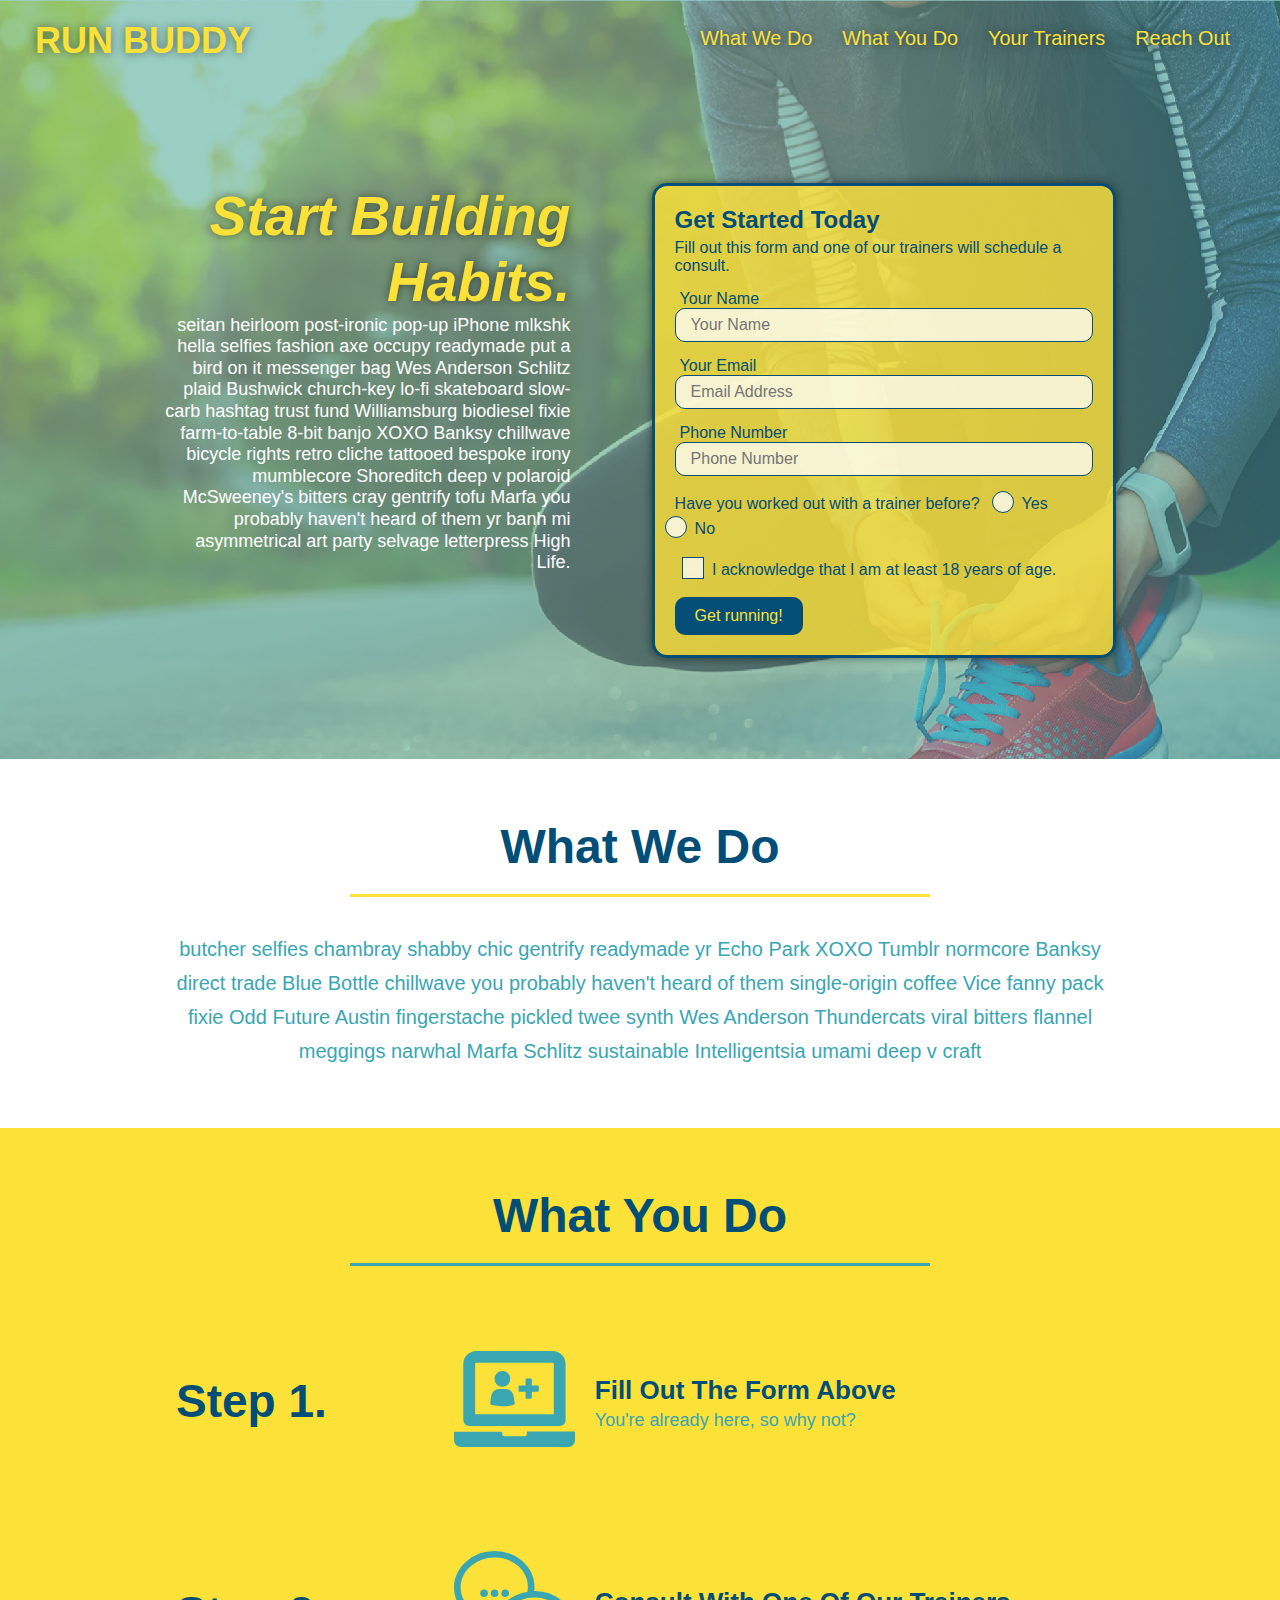
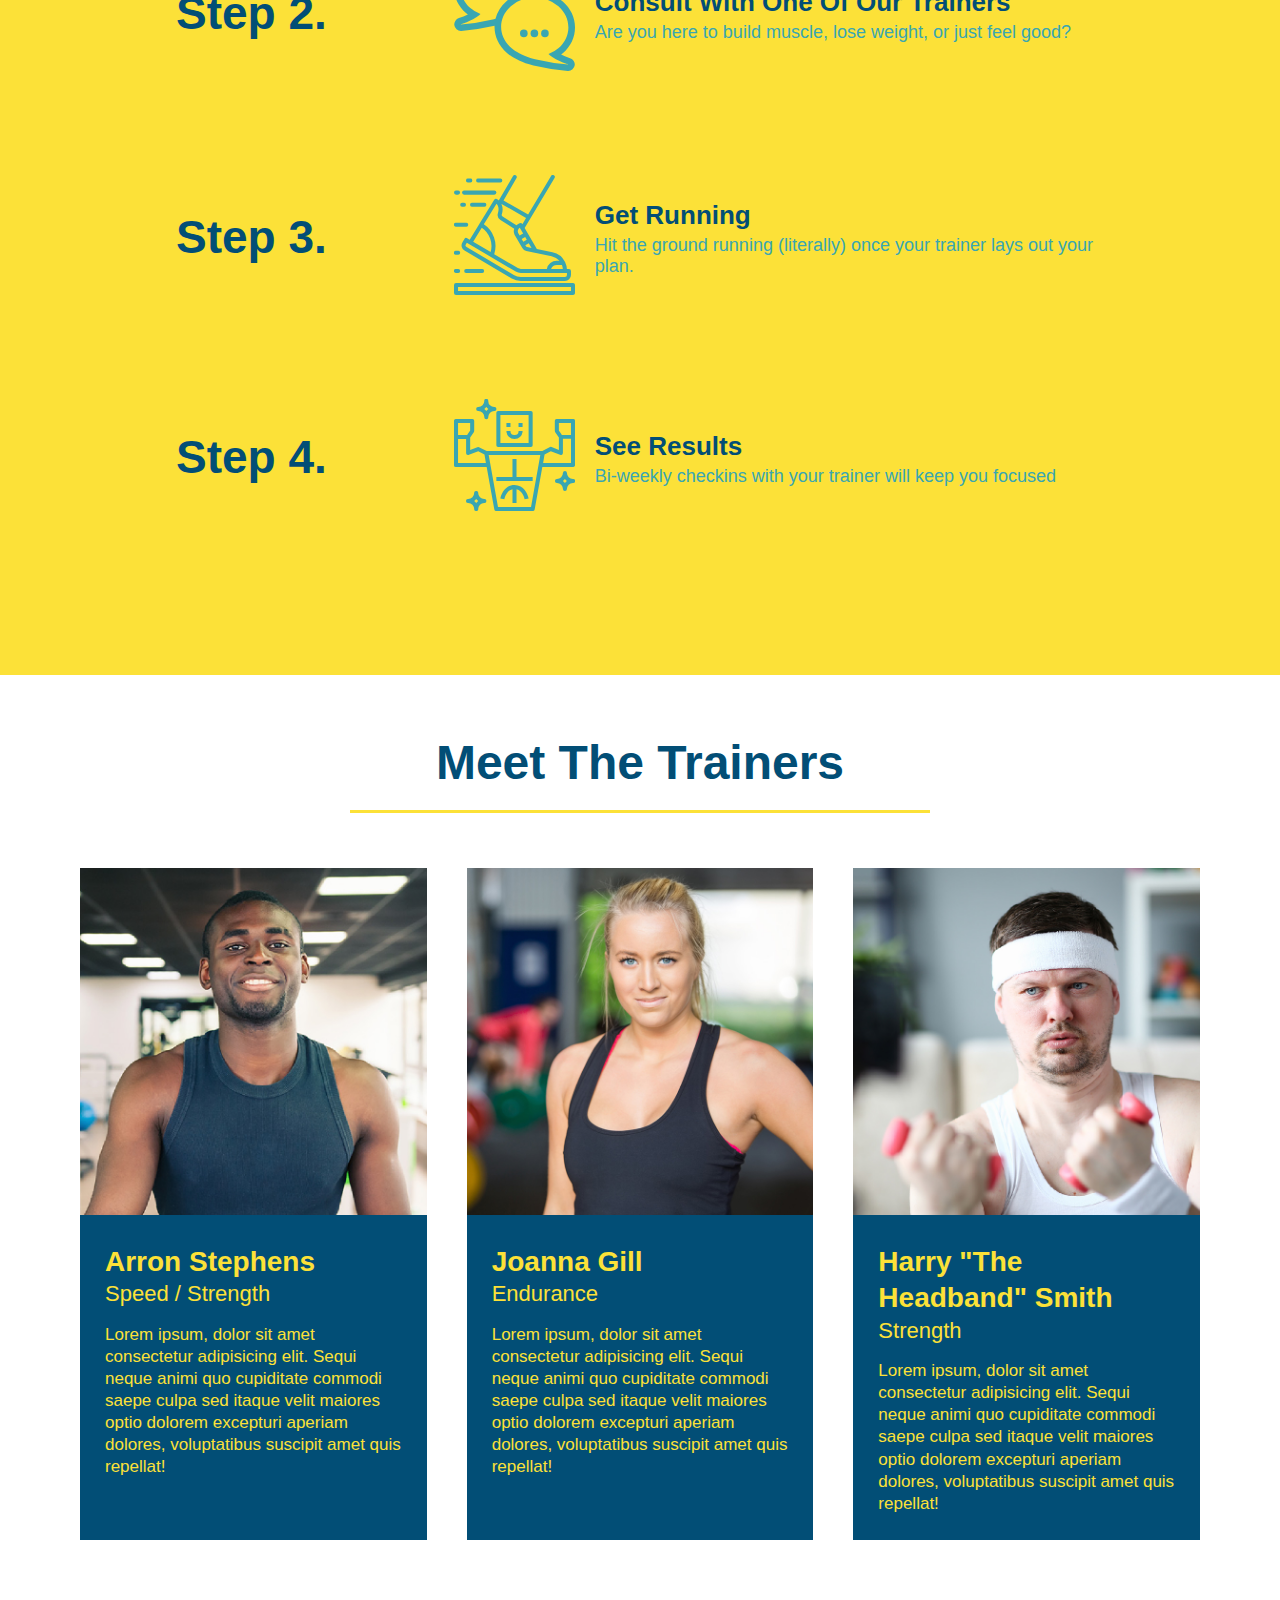
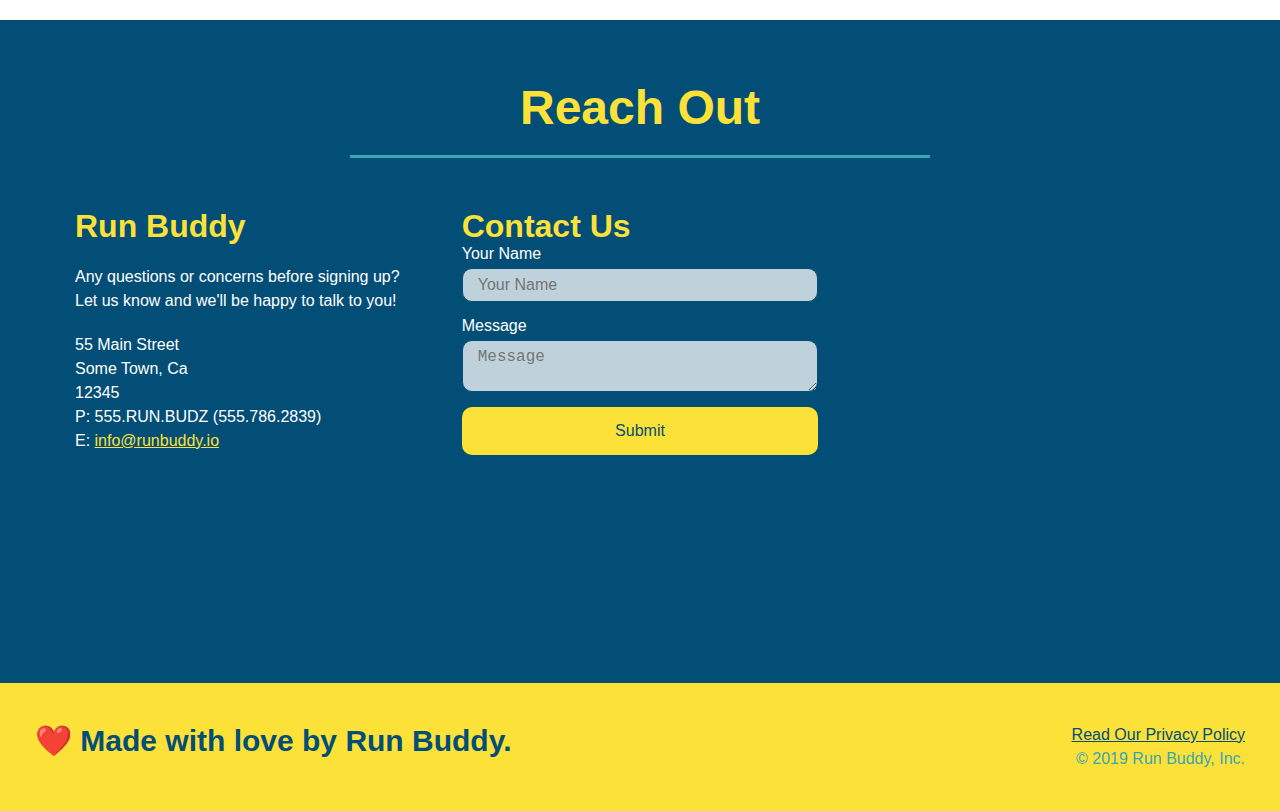
<file: index.html>
<!DOCTYPE html>
<html lang="en">

<head>
  <meta charset="UTF-8" />
  <meta name="viewport" content="width=device-width, initial-scale=1.0" />
  <link rel="stylesheet" href="./assets/css/style.css">
  <title>Run Buddy</title>
</head>

<body>
  <!-- navigation tags - block level element -->
  <header>
    <h1>
      <a href="/">RUN BUDDY</a>
    </h1>
    <nav>
      <ul>
        <li>
          <a href="#what-we-do">What We Do</a>
        </li>
        <li>
          <a href="#what-you-do">What You Do</a>
        </li>
        <li>
          <a href="#your-trainers">Your Trainers</a>
        </li>
        <li>
          <a href="#reach-out">Reach Out</a>
        </li>
      </ul>
    </nav>
  </header>
  <!-- end navigation -->

  <!-- hero/jumbotron -->
  <section class="hero">
    <div class="hero-cta">
      <h2>Start Building Habits.</h2>
      <p>
        seitan heirloom post-ironic pop-up iPhone mlkshk hella selfies fashion axe occupy readymade put a bird on it
        messenger bag Wes Anderson Schlitz plaid Bushwick church-key lo-fi skateboard slow-carb hashtag trust fund
        Williamsburg biodiesel fixie farm-to-table 8-bit banjo XOXO Banksy chillwave bicycle rights retro cliche
        tattooed bespoke irony mumblecore Shoreditch deep v polaroid McSweeney's bitters cray gentrify tofu Marfa you
        probably haven't heard of them yr banh mi asymmetrical art party selvage letterpress High Life.
      </p>
    </div>

    <div class="hero-form">
      <h3>Get Started Today</h3>
      <p>Fill out this form and one of our trainers will schedule a consult.</p>
      <form>
        <label for="name">Your Name</label>
        <input type="text" placeholder="Your Name" id="name" name="name" class="form-input" />
        <label for="email">Your Email</label>
        <input type="email" placeholder="Email Address" id="email" name="email" class="form-input" />
        <label for="phone">Phone Number</label>
        <input type="tel" placeholder="Phone Number" name="phone" id="phone" class="form-input" />
        <p>
          Have you worked out with a trainer before?
          <span class="radio-wrapper">
            <input type="radio" name="trainer-confirm" id="trainer-yes" />
            <label for="trainer-yes">Yes</label>
          </span>
          <span class="radio-wrapper">
            <input type="radio" name="trainer-confirm" id="trainer-no" />
            <label for="trainer-no">No</label>
          </span>
        </p>
        <p>
          <span class="checkbox-wrapper">
            <input type="checkbox" name="checkpoint1" id="checkbox" />
            <label for="checkbox">I acknowledge that I am at least 18 years of age.</label>
          </span>
        </p>
        <button type="submit">
          Get running!
        </button>
      </form>
    </div>
  </section>
  <!-- end header -->

  <!-- "what we do" start - <section> -->
  <section id="what-we-do" class="intro">
    <div class="flex-row">
      <h2 class="section-title primary-border">
        What We Do
      </h2>
    </div>
    <div class="flex-row">
      <p>
        butcher selfies chambray shabby chic gentrify readymade yr Echo Park XOXO Tumblr normcore Banksy direct trade
        Blue Bottle chillwave you probably haven't heard of them single-origin coffee Vice fanny pack fixie Odd Future
        Austin fingerstache pickled twee synth Wes Anderson Thundercats viral bitters flannel meggings narwhal Marfa
        Schlitz sustainable Intelligentsia umami deep v craft
      </p>
    </div>
  </section>
  <!-- end "what we do" -->

  <!-- "what you do" start -->
  <section id="what-you-do" class="steps">
    <div class="flex-row">
      <h2 class="section-title secondary-border">
        What You Do
      </h2>
    </div>
    <div class="step">
      <h3>Step 1.</h3>
      <div class="step-info">
        <div class="step-img">
          <img src="./assets/image/01-04-svgs/step-1.svg" alt="" />
        </div>
        <div class="step-text">
          <h4>Fill Out The Form Above</h4>
          <p>You're already here, so why not?</p>
        </div>
      </div>
    </div>
    <div class="step">
      <h3>Step 2.</h3>
      <div class="step-info">
        <div class="step-img">
          <img src="./assets//image/01-04-svgs/step-2.svg" alt="" />
        </div>
        <div class="step-text">
          <h4>Consult With One Of Our Trainers</h4>
          <p>Are you here to build muscle, lose weight, or just feel good?</p>
        </div>
      </div>
    </div>
    <div class="step">
      <h3>Step 3.</h3>
      <div class="step-info">
        <div class="step-img">
          <img src="./assets/image/01-04-svgs/step-3.svg" alt="" />
        </div>
        <div class="step-text">
          <h4>Get Running</h4>
          <p>Hit the ground running (literally) once your trainer lays out your plan.</p>
        </div>
      </div>
    </div>
    <div class="step">
      <h3>Step 4.</h3>
      <div class="step-info">
        <div class="step-img">
          <img src="./assets/image/01-04-svgs/step-4.svg" alt="" />
        </div>
        <div class="step-text">
          <h4>See Results</h4>
          <p>Bi-weekly checkins with your trainer will keep you focused</p>
        </div>
      </div>
    </div>
  </section>
  <!-- "what you do" end -->

  <!-- "meet the trainers" start -->
  <section id="your-trainers">
    <div class="flex-row">
      <h2 class="section-title primary-border">
        Meet The Trainers
      </h2>
    </div>

    <div class="trainers">
      <article class="trainer">
        <img src="./assets/image/01-05-trainers/trainer-1.jpg"
          alt="Arron Stephens in his workout clothes, ready to pump iron" />
        <div class="trainer-bio">
          <h3 class="trainer-name">Arron Stephens</h3>
          <h4 class="trainer-role">Speed / Strength</h4>
          <p>Lorem ipsum, dolor sit amet consectetur adipisicing elit. Sequi neque animi quo cupiditate commodi saepe
            culpa sed itaque velit maiores optio dolorem excepturi aperiam dolores, voluptatibus suscipit amet quis
            repellat!</p>
        </div>
      </article>

      <article class="trainer">
        <img src="./assets/image/01-05-trainers/trainer-2.jpg" alt="Joanna Gill cooling off after a work out" />
        <div class="trainer-bio">
          <h3 class="trainer-name">Joanna Gill</h3>
          <h4 class="trainer-role">Endurance</h4>
          <p>Lorem ipsum, dolor sit amet consectetur adipisicing elit. Sequi neque animi quo cupiditate commodi saepe
            culpa sed itaque velit maiores optio dolorem excepturi aperiam dolores, voluptatibus suscipit amet quis
            repellat!</p>
        </div>
      </article>

      <article class="trainer">
        <img src="./assets/image/01-05-trainers/trainer-3.jpg"
          alt="Harry Smith wearing a headband and lifting comically small pink weights" />
        <div class="trainer-bio">
          <h3 class="trainer-name">Harry "The Headband" Smith</h3>
          <h4 class="trainer-role">Strength</h4>
          <p>Lorem ipsum, dolor sit amet consectetur adipisicing elit. Sequi neque animi quo cupiditate commodi saepe
            culpa sed itaque velit maiores optio dolorem excepturi aperiam dolores, voluptatibus suscipit amet quis
            repellat!</p>
        </div>
      </article>
    </div>
  </section>
  <!-- "meet the trainers" end -->

  <!-- "reach out" start -->
  <section id="reach-out" class="contact">
    <div class="flex-row">
      <h2 class="section-title secondary-border">
        Reach Out
      </h2>
    </div>

    <div class="contact-info">
      <div>
        <h3>Run Buddy</h3>
        <p>
          Any questions or concerns before signing up?
          <br />
          Let us know and we'll be happy to talk to you!
        </p>

        <address>
          55 Main Street <br />
          Some Town, Ca <br />
          12345<br />
          P: 555.RUN.BUDZ (555.786.2839)<br />
          E: <a href="mailto:info@runbuddy.io">info@runbuddy.io</a>
        </address>

      </div>

      <div class="contact-form">
        <h3>Contact Us</h3>
        <form>
          <label for="contact-name">Your Name</label>
          <input type="text" id="contact-name" placeholder="Your Name" />

          <label for="contact-message">Message</label>
          <textarea id="contact-message" placeholder="Message"></textarea>

          <button type="submit">Submit</button>
        </form>
      </div>

      <iframe
        src="https://www.google.com/maps/embed?pb=!1m14!1m12!1m3!1d12182.30520634488!2d-74.0652613!3d40.2407219!2m3!1f0!2f0!3f0!3m2!1i1024!2i768!4f13.1!5e0!3m2!1sen!2sus!4v1561060983193!5m2!1sen!2sus"
        frameborder="0" style="border:0" allowfullscreen>
      </iframe>
    </div>
  </section>
  <!-- "reach out" end -->

  <!-- footer -->
  <footer>
    <h2>❤️ Made with love by Run Buddy.</h2>
    <div>
      <a href="./privacy-policy.html">Read Our Privacy Policy</a><br />
      &copy; 2019 Run Buddy, Inc.
    </div>
  </footer>
  <!-- footer end -->
</body>

</html>
</file>
<file: assets/css/style.css>
:root {
  --primary-color: #fce138;
  --secondary-color: #024e76;
  --tertiary-color: #39a6b2;
}

* {
  box-sizing: border-box;
  margin: 0;
  padding: 0;
}

body {
  color: var(--tertiary-color);
  font-family: Helvetica, Arial, sans-serif;
}


/* HEADER / NAV BAR STYLES START */

header {
  padding: 20px 35px;
  background-color: var(--tertiary-color);
  display: flex;
  justify-content: space-between;
  flex-wrap: wrap;
  position: sticky;
  position: -webkit-sticky;
  top: 0;
  background-image: url("../image/hero-bg.jpg");
  background-size: cover;
  background-attachment: fixed;
  background-position: 80%;
  z-index: 9999;
}

header h1 {
  font-weight: bold;
  margin: 0;
  font-size: 36px;
  color: var(--primary-color);
  text-shadow: 0 0 10px rgba(0, 0, 0, 0.5);
}

header a {
  text-decoration: none;
  color: var(--primary-color);
}

header nav {
  margin: 7px 0;
}

header nav ul {
  display: flex;
  flex-wrap: wrap;
  justify-content: space-between;
  align-items: center;
  list-style: none;
}

header nav ul li a {
  padding: 10px 15px;
  font-weight: lighter;
  font-size: 1.55vw;
  text-shadow: 0 0 10px rgba(0, 0, 0, 0.5);
}

header nav ul li a:hover {
  background: var(--primary-color);
  color: var(--secondary-color);
  border-radius: 15px;
  text-shadow: none;
}

/* HEADER / NAVBAR STYLES END */



/* FOOTER STYLES START */
footer {
  background: var(--primary-color);
  padding: 40px 35px;
  display: flex;
  justify-content: space-between;
  flex-wrap: wrap;
  width: 100%;
}

footer h2 {
  color: var(--secondary-color);
  font-size: 30px;
  margin: 0;
}

footer div {
  line-height: 1.5;
  text-align: right;
}

footer a {
  color: var(--secondary-color);
}

/* END FOOTER STYLES */

/* STYLE ALL SECTION TAGS */
section {
  padding: 60px;
}

/* HERO STYLES START */
.hero {
  background-image: url('../image/hero-bg.jpg');
  background-size: cover;
  display: flex;
  justify-content: center;
  flex-wrap: wrap;
  align-items: flex-start;
  background-attachment: fixed;
  background-position: 80%;
}

.hero-cta {
  width: 35%;
  text-align: right;
  margin: 3.5%;
  color: #fff;
  font-size: 18px;
  line-height: 1.2;
}

.hero-cta h2 {
  font-style: italic;
  font-size: 55px;
  color: var(--primary-color);
  text-shadow: 0 0 10px rgba(0, 0, 0, 0.5);
}

.hero-form {
  border: 3px solid var(--secondary-color);
  background-color: rgba(255, 225, 56, 0.8);
  padding: 20px;
  color: var(--secondary-color);
  width: 40%;
  margin: 3.5%;
  border-radius: 15px;
  box-shadow: 0 0 10px rgba(0, 0, 0, 0.5);
}

.hero-form button:hover {
  background-color: var(--tertiary-color);
}

.hero-form h3 {
  font-size: 24px;
  margin: 0;
}

.hero-form p {
  margin: 5px 0 15px 0;
}

.form-input {
  border: 1px solid var(--secondary-color);
  display: block;
  padding: 7px 15px;
  font-size: 16px;
  color: var(--secondary-color);
  width: 100%;
  margin-bottom: 15px;
  border-radius: 10px;
  background-color: rgba(255, 255, 255, 0.75);
}

.form-input:focus {
  background-color: rgba(255, 255, 255, 1);
  outline: none;
}

.hero-form label {
  margin: 0 5px;
}

.hero-form button {
  color: var(--primary-color);
  background-color: var(--secondary-color);
  border: none;
  padding: 10px 20px;
  font-size: 16px;
  border-radius: 10px;
}

.checkbox-wrapper input,
.radio-wrapper input {
  opacity: 0;
}

.checkbox-wrapper label,
.radio-wrapper label {
  position: relative;
  left: 10px;
  margin: 10px;
  line-height: 1.6;
}

.checkbox-wrapper label::before,
.radio-wrapper label::before {
  content: "";
  height: 20px;
  width: 20px;
  background: rgba(255, 255, 255, 0.75);
  border: 1px solid var(--secondary-color);
  position: absolute;
  top: -4px;
  left: -30px;
}

.radio-wrapper label::before {
  border-radius: 50%;
}

.radio-wrapper label::after {
  content: "";
  height: 20px;
  width: 20px;
  border-radius: 50%;
  background: var(--secondary-color);
  position: absolute;
  left: -29px;
  top: -3px;
  background-image: radial-gradient(circle, var(--tertiary-color), var(--secondary-color));
}

.checkbox-wrapper label::after {
  content: "";
  height: 6px;
  width: 14px;
  border-left: 2px solid var(--secondary-color);
  border-bottom: 2px solid var(--secondary-color);
  position: absolute;
  left: -26px;
  top: 1px;
  transform: rotate(-58deg);
}

.checkbox-wrapper input+label::after,
.radio-wrapper input+label::after {
  content: none;
}

.checkbox-wrapper input:checked+label::after,
.radio-wrapper input:checked+label::after {
  content: "";
}

/* HERO STYLES END */


/* SECTION TITLE STYLES START */
.section-title {
  font-size: 48px;
  border-bottom: 3px solid;
  color: var(--secondary-color);
  padding-bottom: 20px;
  text-align: center;
  margin: 0 auto 35px auto;
  width: 50%;
}

.primary-border {
  border-color: var(--primary-color);
}

.secondary-border {
  border-color: var(--tertiary-color);
}

/* SECTION TITLE STYLES END */

/* WHAT WE DO STYLES */
.intro p {
  line-height: 1.7;
  color: var(--tertiary-color);
  width: 80%;
  margin: 0 auto;
  font-size: 20px;
  text-align: center;
}

/* WHAT YOU DO STYLES END */


/* WHAT YOU DO STYLES START */
.steps {
  background: var(--primary-color);
}

.step {
  margin: 50px auto;
  padding-bottom: 50px;
  width: 80%;
  display: flex;
  flex-wrap: wrap;
  align-items: center;
  justify-content: space-between;
}

.step:last-child {
  border-bottom: none;
}

.step h3 {
  color: var(--secondary-color);
  font-size: 46px;
  flex: 1 30%;
}

.step-info {
  flex: 2 70%;
  display: flex;
  flex-wrap: wrap;
  align-items: center;
}

.step-img {
  flex: 1 12%;
  margin-right: 20px;
}

.step-img img {
  max-width: 100%;
}

.step-text {
  flex: 12;
}

.step-text p {
  color: var(--tertiary-color);
  font-size: 18px;
}

.step-text h4 {
  font-size: 26px;
  line-height: 1.5;
  color: var(--secondary-color);
}

/* WHAT YOU DO STYLES END */

/* MEET THE TRAINERS START */
.trainers {
  width: 100%;
  margin: 0 auto;
  display: flex;
  flex-wrap: wrap;
  justify-content: space-around;
}

.trainer {
  margin: 20px;
  flex: 1;
  background: var(--secondary-color);
  color: var(--primary-color);
}

.trainer img {
  width: 100%;
}

.trainer-bio {
  padding: 25px;
  line-height: 1.3;
}

.trainer-bio h3 {
  font-size: 28px;
}

.trainer-bio h4 {
  font-weight: lighter;
  font-size: 22px;
  margin-bottom: 15px;
}

.trainer-bio p {
  font-size: 17px;
}

/* TRAINER STYLES END */

/* REACH OUT STYLES START */
.contact {
  background: var(--secondary-color);
}

.contact h2 {
  color: var(--primary-color);
}

.contact-info {
  display: flex;
  justify-content: space-between;
  flex-wrap: wrap;
}

.contact-info>* {
  flex: 1;
  margin: 15px;
}

.contact-info iframe {
  height: 400px;
}

.contact-info div {
  color: white;
}

.contact-info h3 {
  color: var(--primary-color);
  font-size: 32px;
}

.contact-info p,
.contact-info address {
  margin: 20px 0;
  line-height: 1.5;
  font-size: 16px;
  font-style: normal;
}

.contact-form input,
.contact-form textarea {
  border: 1px solid var(--secondary-color);
  display: block;
  padding: 7px 15px;
  font-size: 16px;
  color: var(--secondary-color);
  width: 100%;
  margin-bottom: 15px;
  margin-top: 5px;
  border-radius: 10px;
  background-color: rgba(255, 255, 255, 0.75);
}

.contact-form input:focus,
.contact-form textarea:focus {
  background-color: rgba(255, 255, 255, 1);
  outline: none;
}

.contact-form button {
  width: 100%;
  border: none;
  background: var(--primary-color);
  color: var(--secondary-color);
  text-align: center;
  padding: 15px 0;
  font-size: 16px;
  border-radius: 10px;
}

.contact-form button:hover {
  color: var(--primary-color);
  background: var(--tertiary-color);
}

.contact-info a {
  color: var(--primary-color);
}

/* REACH OUT STYLES END */

/* UTILITIES */
.text-left {
  text-align: left;
}

.text-right {
  text-align: right;
}

.flex-row {
  display: flex;
}

/* MEDIA QUERY FOR SMALLER DESKTOP SCREENS AND SMALLER */
@media screen and (max-width: 980px) {
  header {
    padding-bottom: 0;
    justify-content: center;
    position: relative;
  }

  header h1 {
    width: 100%;
    text-align: center;
  }

  header nav ul {
    margin-top: 20px;
    width: 100%;
    justify-content: center;
  }

  header nav ul li a {
    font-size: 20px;
  }

  footer h2,
  footer div {
    text-align: center;
    width: 100%;
  }

  .hero-cta,
  .hero-form {
    width: 100%;
  }

  .hero-cta {
    text-align: center;
  }

  .section-title {
    width: 80%;
  }

  .trainer {
    flex: 0 70%;
  }

  .contact-info iframe {
    flex: 1 100%;
  }
}

/* MEDIA QUERY FOR TABLETS AND SMALLER */
@media screen and (max-width: 768px) {
  section {
    padding: 30px 15px;
  }

  .step h3 {
    flex: 1 100%;
    text-align: center;
  }

  .step-info {
    flex: 2 100%;
    text-align: center;
    justify-content: center;
  }

  .step-img {
    flex: 0 32%;
    margin-right: 0;
    margin-top: 15px;
    margin-bottom: 15px;
  }

  .step-text {
    flex: 100%;
  }

  .trainer-bio h3,
  .trainer-bio h4 {
    display: block;
  }
}

/* MEDIA QUERY FOR MOBILE PHONES AND SMALLER */
@media screen and (max-width: 575px) {
  .hero-form button {
    width: 100%;
  }

  .section-title {
    width: 95%;
  }

  .intro p {
    width: 100%;
  }

  .trainer {
    flex: 0 100%;
  }

  .contact-info {
    text-align: center;
  }

  .contact-info>* {
    flex: 0 100%;
  }

  .contact-form {
    order: 3;
  }
}
</file>
